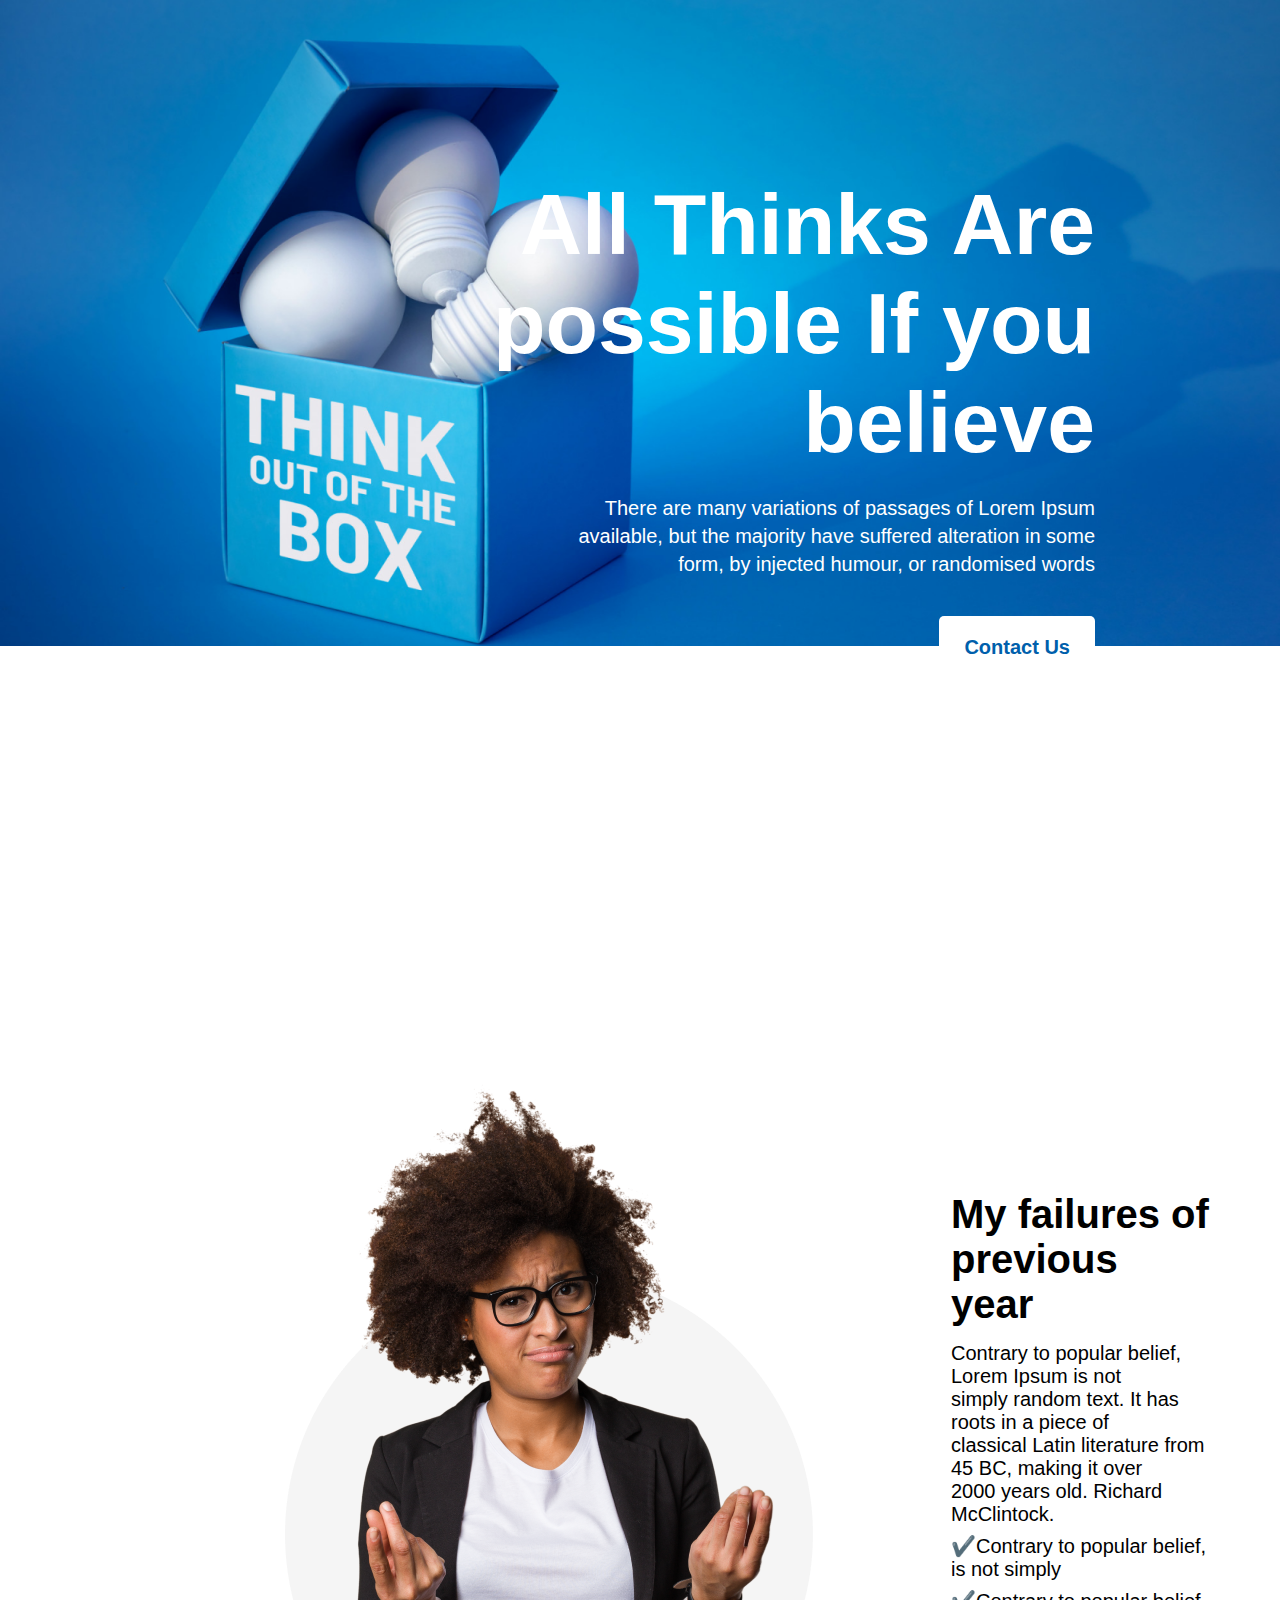
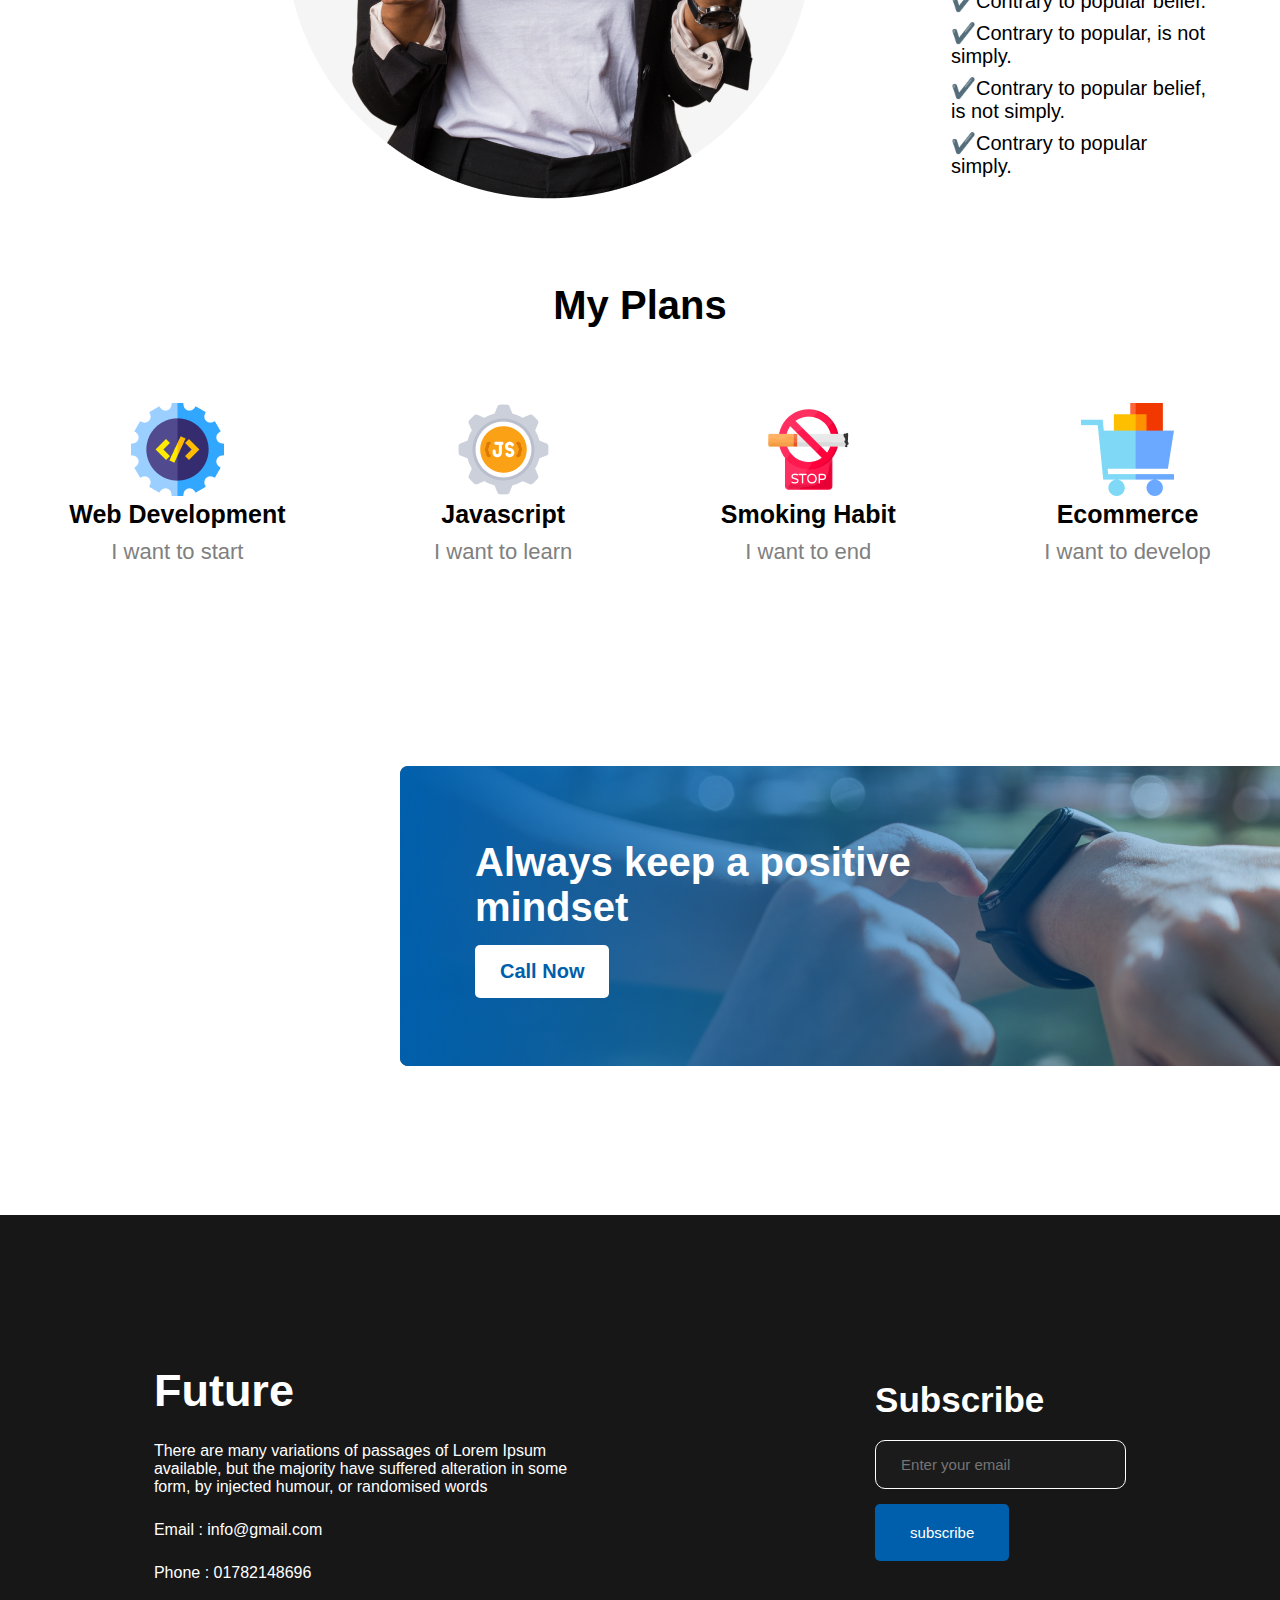
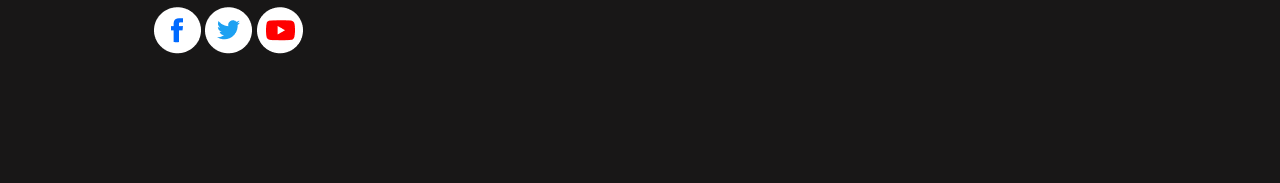
<file: index.html>
<!DOCTYPE html>
<html lang="en">

<head>
    <meta charset="UTF-8">
    <meta http-equiv="X-UA-Compatible" content="IE=edge">
    <meta name="viewport" content="width=device-width, initial-scale=1.0">
    <title>New Year</title>
    <link rel="stylesheet" href="new.css">

</head>

<body>
    <header class="header">
        <h1 class="main-head">All Thinks Are <br>possible If you <br>believe</h1>
        <p class="para-one">There are many variations of passages of Lorem Ipsum</p>
        <p class="para">available, but the majority have
            suffered alteration in some</p>
        <p class="para">form, by injected humour, or randomised words </p>
        <button class="btn-contact"> Contact Us</button>
    </header>
    <section>
        <div class="previous-year">
            <div>
                <img class="img-class" src="./images/person.png">
            </div>
            <div class="text-para">
                <h2 class="failure-header">My failures of <br>
                    previous year <br>
                </h2>
                <p class="failure">Contrary to popular belief, Lorem Ipsum is not <br>
                    simply random text. It has roots in a piece of <br>
                    classical Latin literature from 45 BC, making it over <br>
                    2000 years old. Richard McClintock.</p>
                <p class="failure-one"><span>✔️</span>Contrary to popular belief, is not simply</p>
                <p class="failure-two"><span>✔️</span>Contrary to popular belief.</p>
                <p class="failure-three"><span>✔️</span>Contrary to popular, is not simply.</p>
                <p class="failure-four"><span>✔️</span>Contrary to popular belief, is not simply.</p>
                <p class="failure-five"><span>✔️</span>Contrary to popular simply.</p>
            </div>
        </div>
    </section>
    <!-- my plans -->
    <div class="plan-container">
        <h1 class="my-plan">My Plans</h1>
        <div class="mother-div">
            <div class="plan-one">
                <img src="./images/icons/web.png" alt="">
                <h4 class="web">Web Development</h4>
                <p class="start">I want to start</p>
            </div>
            <div class="plan-two">
                <img src="./images/icons/js.png" alt="">
                <h4 class="java">Javascript</h4>
                <p class="learn">I want to learn</p>
            </div>
            <div class="plan-three">
                <img src="./images/icons/smoke.png" alt="">
                <h4 class="smoke">Smoking Habit</h4>
                <p class="end">I want to end</p>
            </div>
            <div class="plan-four">
                <img src="./images/icons/ecom.png" alt="">
                <h4 class="ecom">Ecommerce</h4>
                <p class="develop">I want to develop</p>
            </div>
        </div>
    </div>
    <!-- img merge -->
    <div class="positive">
        <div class="over">
            <div class="imgpad">
                <h2 class="always">Always keep a positive <br>
                    mindset</h2>
                <button class="btn-second">Call Now</button>
            </div>
        </div>
    </div>
    <!-- last section -->
    <footer class="foot">
        <div class="future-mother">
            <h2 class="future-one">Future</h2>
            <p class="future-two">There are many variations of passages of Lorem Ipsum <br>
                available, but the majority have suffered alteration in some <br>
                form, by injected humour, or randomised words</p>
            <p class="email">Email : info@gmail.com</p>
            <p class="phone">Phone : 01782148696</p>

            <div>
                <img src="./images/icons/fb.png" alt="">
                <img src="./images/icons/twitter.png" alt="">
                <img src="./images/icons/youtube.png" alt="">
            </div>
        </div>
        <div class="subscribe">
            <h3 class="subscribe-header">Subscribe</h2>
                <input class="email-box" type="email" name="" id="" placeholder="Enter your email">
                <div>
                    <button class="btn-subscribe">subscribe</button>
                </div>
        </div>
    </footer>
</body>

</html>
</file>
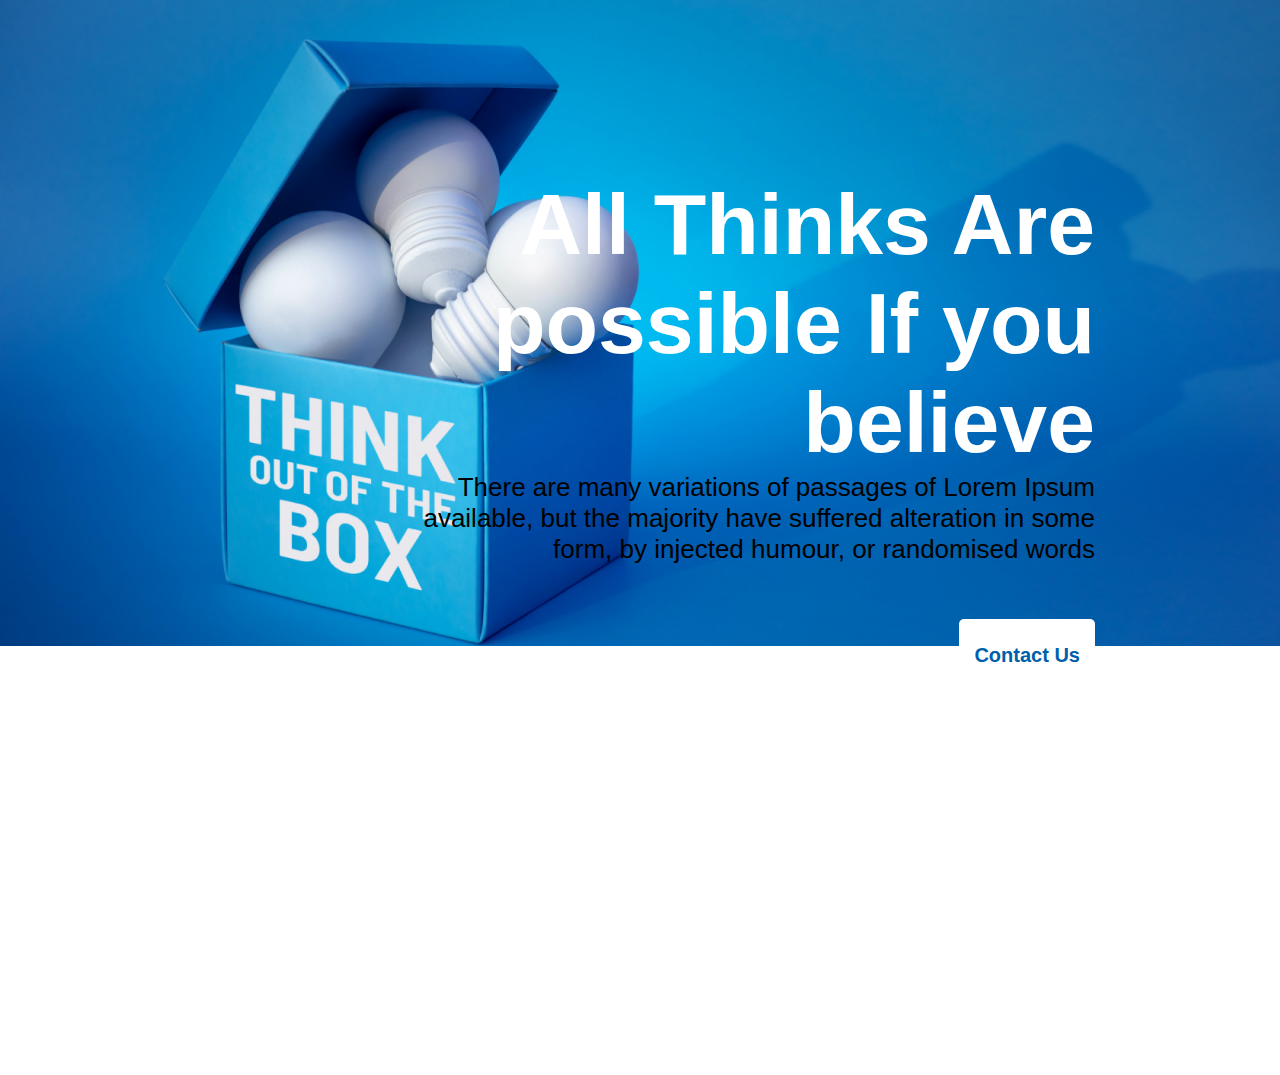
<file: my assignment/index.html>
<!DOCTYPE html>
<html lang="en">
<head>
    <meta charset="UTF-8">
    <meta http-equiv="X-UA-Compatible" content="IE=edge">
    <meta name="viewport" content="width=device-width, initial-scale=1.0">
    <title>New Year</title>
    <link rel="stylesheet" href="new.css">
    
</head>
<body>
    <header class="header">
        <h1 class="main-head">All Thinks Are <br>possible If you <br>believe</h1>
        <p class="para">There are many variations of passages of Lorem Ipsum<br> available, but the majority have suffered alteration in some<br> form, by injected humour, or randomised words </p>
        <button class="btn-contact"> Contact Us</button>
    </header>

    
</body>
</html>
</file>
<file: new.css>
*{
    margin: 0;
    padding: 0;
    font-family: sans-serif;
}


.header{
    width: 100%;
    height: 100vh;
    background-image: url('./images/banner/banner3.png');
    justify-content: center;
    background-size: 100%;
    background-repeat: no-repeat;
    background-attachment: local;
    text-align: right;
    padding-top: 175px;
    justify-content: space-around;
}

.main-head{
    color: white;
    margin-right: 185px;
    font-size: 86px;
    
}
.para-one{
    margin-right: 185px;
    margin-top: 25px;
    font-size: 20px;
    color: white;
}
.para{
    margin-right: 185px;
    margin-top: 5px;
    font-size: 20px;
    color: white;
}
.btn-contact{
    margin-top: 40px;
    margin-right: 185px;
    padding: 20px 25px;
    background-color: white;
    color: #005FAC;
    border: none;
    border-radius: 5px;
    font-size: 20px;
    font-weight: bold;

}
/* section failure */
.previous-year{
    display: flex;
    align-items: center;
}
.img-class{
    margin-left: 262px;
}

.text-para{
    margin-top: 100px;
    margin-right: 70px;
    margin-left: 120px;
}
.failure-header{
    margin-bottom: 15px;
    font-size: 40px;
}
.failure{
    font-size: 20px;
    margin-bottom: 8px;
}
.failure-one{
    font-size: 20px;
    margin-bottom: 8px;
}
.failure-two{
    font-size: 20px;
    margin-bottom: 8px;
}
.failure-three{
    font-size: 20px;
    margin-bottom: 8px;
}
.failure-four{
    font-size: 20px;
    margin-bottom: 8px;
}
.failure-five{
    font-size: 20px;
    margin-bottom: 8px;
}
.mother-div{
    display: flex;
    gap: 10px;
    justify-content: space-around;
    margin-top: 75px;
    
}
.plan-container{
    margin-top: 80px;
}
.my-plan{
    text-align: center;
    margin-top: 55px;
    font-size: 40px;
}
/* plan with logos */
.plan-one{
    text-align: center;
}
.plan-two{
    text-align: center;
}
.plan-three{
    text-align: center;
}
.plan-four{
    text-align: center;
}
.web{
    font-size: 25px;
    font-family: sans-serif;
}
.java{
    font-size: 25px;
    font-family: sans-serif;
}
.smoke{
    font-size: 25px;
    font-family: sans-serif;
}
.ecom{
    font-size: 25px;
    font-family: sans-serif;
}
.start{
    margin-top: 10px;
    color: gray;
    font-size: 22px;
}
.learn{
    margin-top: 10px;
    color: gray;
    font-size: 22px;
}
.end{
    margin-top: 10px;
    color: gray;
    font-size: 22px;
}
.develop{
    margin-top: 10px;
    color: gray;
    font-size: 22px;
}
/* img merge */
.positive{
    font-weight: bold;
    background-image: url('./images/watch.png');
    height: 50vh;
    width: 75%;
    background-repeat: no-repeat;
    margin-left: 400px;
    margin-top: 200px;
    
}
.btn-second{
    padding: 15px 25px;
    background-color: white;
    color: #005FAC;
    border: none;
    border-radius: 5px;
    font-size: 20px;
    font-weight: bold;
    margin-top: 15px;
    margin-left: 25px;
}
.over{
    background-image: url('./images/gradient1.png');
    background-repeat: no-repeat;
    

}
.always{
    margin-left: 25px;
    margin-top: 25px;
    font-size: 40px;
    color: white;
    
}
.imgpad{
    padding: 50px 50px;
    padding-bottom: 70px;
}
/* footer section */

.foot{
    display: flex;
    justify-content: space-around;
    background-color: #181717;
    color: #ffffff;
    padding-top: 25px;

}
.future-mother{
    padding: 125px 0;
}
.future-one{
    font-size: 45px;
    margin-bottom: 25px;
}
.future-two{
    margin-bottom: 25px;
}
.subscribe{
    padding: 100px 0;
    margin-top: 40px;
}
.subscribe-header{
    font-size: 35px;
    margin-bottom: 20px;
}

.btn-subscribe{
    padding: 20px 35px;
    margin-top: 15px;
    background-color: #005FAC;
    border: none;
    color: white;
    border-radius: 5px;
    font-size: 15px;
}
.email{
    margin-bottom: 25px;
}
.phone{
    margin-bottom: 25px;
}
.email-box{
    border-radius: 10px;
    padding: 15px 25px;
    font-size: 15px;
    border: none;
    border: 1px solid white;
    background-color: #1b1b1b;
    color: white;
}
</file>
<file: my assignment/new.css>
*{
    margin: 0;
    padding: 0;
    font-family: sans-serif;
}


.header{
    width: 100%;
    height: 100vh;
    background-image: url('images/banner/banner3.png');
    justify-content: center;
    background-size: 100%;
    background-repeat: no-repeat;
    background-attachment: local;
    text-align: right;
    padding-top: 175px;
    justify-content: space-around;
}

.main-head{
    color: white;
    margin-right: 185px;
    font-size: 86px;
    
}
.para{
    margin-right: 185px;
    font-size: 26px;
}
.btn-contact{
    margin-top: 54px;
    margin-right: 185px;
    padding: 25px 15px;
    background-color: white;
    color: #005FAC;
    border: none;
    border-radius: 5px;
    font-size: 20px;
    font-weight: bold;
}
</file>
